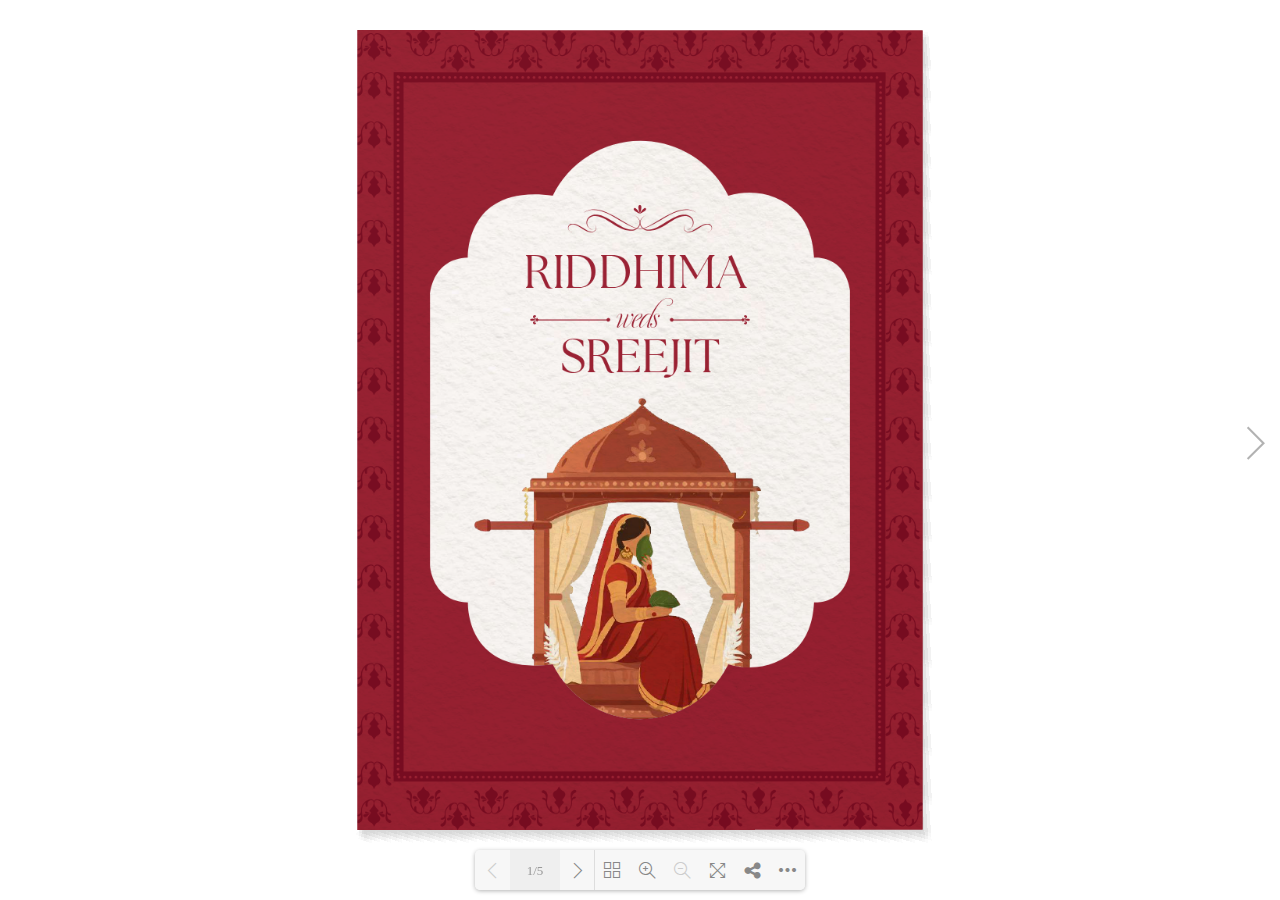
<file: index.html>
<!DOCTYPE html>
<html>
<head>
<meta charset="utf-8">
<meta http-equiv="X-UA-Compatible" content="IE=edge">
<meta name="viewport" content="width=device-width, initial-scale=1.0">

<!-- Flipbook StyleSheets -->
<link href="./dflip/css/dflip.min.css" rel="stylesheet" type="text/css">
<!-- themify-icons.min.css is not required in version 2.0 and above -->
<link href="./dflip/css/themify-icons.min.css" rel="stylesheet" type="text/css">

<style>
html, body {
margin: 0;
padding: 0;
height: 100%;
}
/* Make the flipbook fill the available viewport on mobile */
#invite {
width: 100vw;
height: 100dvh; /* modern dynamic viewport */
min-height: 100svh; /* fallback for mobile address bar */
}
</style>
</head>
<body>
<div class="_df_book" id="invite" source="invite_main.pdf"></div>

<!-- Scripts -->
<script src="./dflip/js/libs/jquery.min.js" type="text/javascript"></script>
<!-- DearFlip dependencies: load before dflip.min.js -->
<script src="./dflip/js/libs/compatibility.js" type="text/javascript"></script>
<script src="./dflip/js/libs/pdf.min.js" type="text/javascript"></script>
<script src="./dflip/js/libs/pdf.worker.min.js" type="text/javascript"></script>
<script src="./dflip/js/libs/three.min.js" type="text/javascript"></script>
<script src="./dflip/js/libs/mockup.min.js" type="text/javascript"></script>
<!-- DearFlip main -->
<script src="./dflip/js/dflip.min.js" type="text/javascript"></script>

<script>
// Ensure the container matches the real inner viewport on iOS/Android
(function() {
function resizeToInnerViewport() {
var el = document.getElementById('invite');
if (!el) return;
el.style.height = window.innerHeight + 'px';
el.style.width = window.innerWidth + 'px';
}
// Run after scripts load and on resize/orientation changes
resizeToInnerViewport();
window.addEventListener('resize', resizeToInnerViewport);
window.addEventListener('orientationchange', resizeToInnerViewport);
})();
</script>
</body>
</html>
</file>
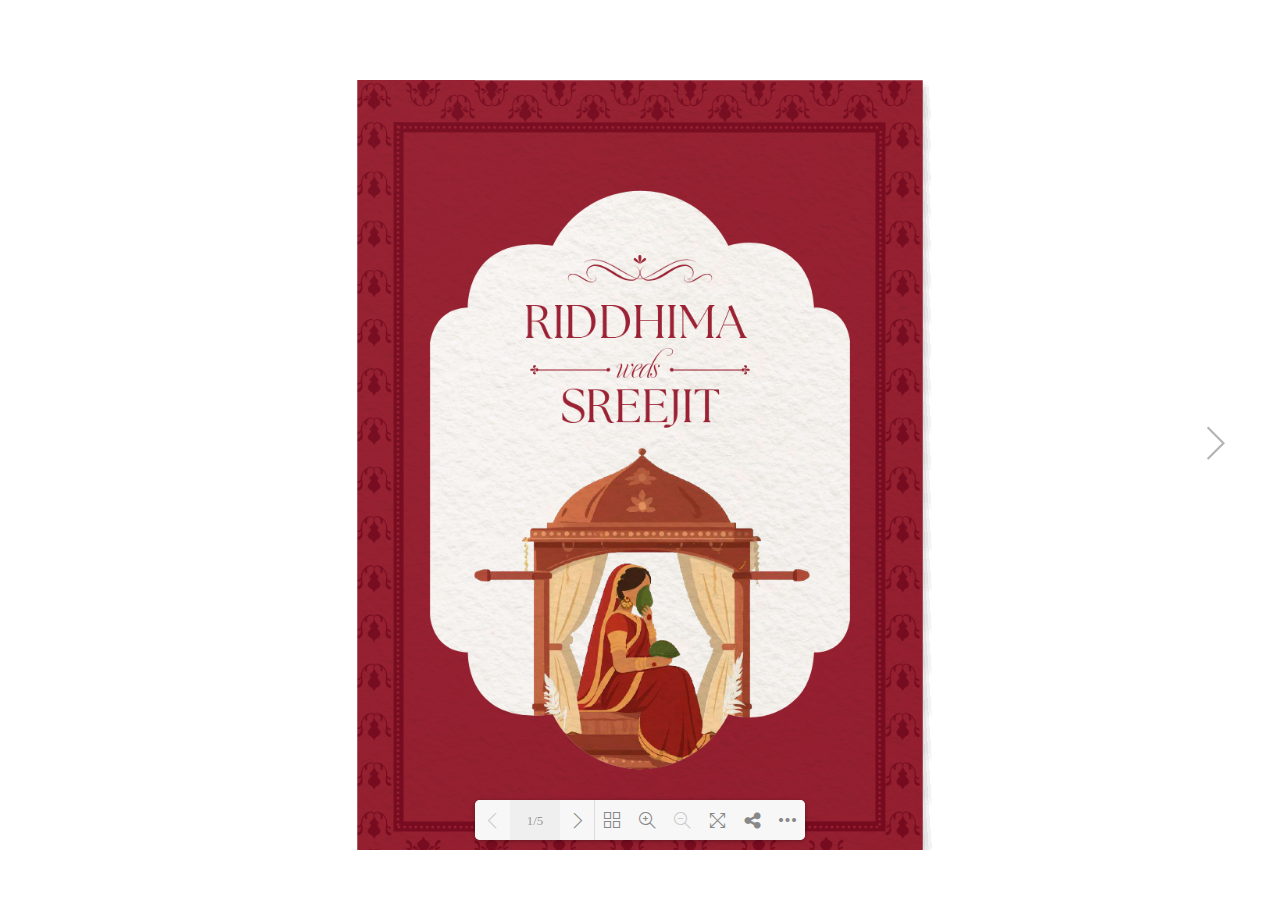
<file: invitation/index.html>
<!DOCTYPE html>
<html>
<head>
<meta charset="utf-8">
<meta http-equiv="X-UA-Compatible" content="IE=edge">
<meta name="viewport" content="width=device-width, initial-scale=1.0">

<!-- Flipbook StyleSheets -->
<link href="../dflip/css/dflip.min.css" rel="stylesheet" type="text/css">
<!-- themify-icons.min.css is not required in version 2.0 and above -->
<link href="../dflip/css/themify-icons.min.css" rel="stylesheet" type="text/css">
<!-- Shared flipbook styles -->
<link href="../css/flipbook.css" rel="stylesheet" type="text/css">
</head>
<body>
<div class="_df_book" id="invite" source="../invite_main.pdf"></div>

<!-- Scripts -->
<script src="../dflip/js/libs/jquery.min.js" type="text/javascript"></script>
<!-- DearFlip dependencies: load before dflip.min.js -->
<script src="../dflip/js/libs/compatibility.js" type="text/javascript"></script>
<script src="../dflip/js/libs/pdf.min.js" type="text/javascript"></script>
<script src="../dflip/js/libs/pdf.worker.min.js" type="text/javascript"></script>
<script src="../dflip/js/libs/three.min.js" type="text/javascript"></script>
<script src="../dflip/js/libs/mockup.min.js" type="text/javascript"></script>
<!-- DearFlip main -->
<script src="../dflip/js/dflip.min.js" type="text/javascript"></script>

<script>
// Ensure the container matches the real inner viewport on iOS/Android
(function() {
function resizeToInnerViewport() {
var el = document.getElementById('invite');
if (!el) return;
el.style.height = window.innerHeight + 'px';
el.style.width = window.innerWidth + 'px';
}
// Run after scripts load and on resize/orientation changes
resizeToInnerViewport();
window.addEventListener('resize', resizeToInnerViewport);
window.addEventListener('orientationchange', resizeToInnerViewport);
})();
</script>
</body>
</html>
</file>
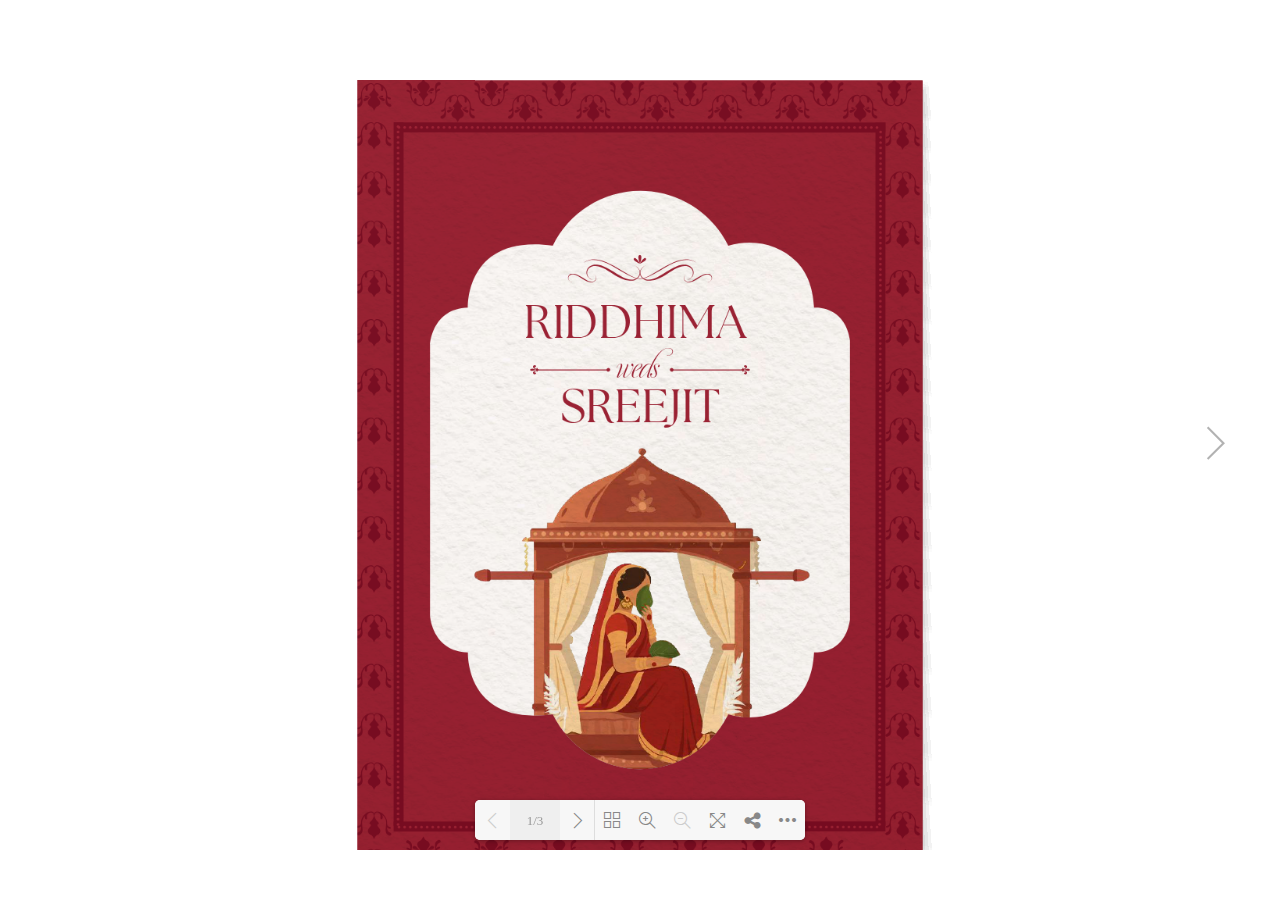
<file: wedding/index.html>
<!DOCTYPE html>
<html>
<head>
<meta charset="utf-8">
<meta http-equiv="X-UA-Compatible" content="IE=edge">
<meta name="viewport" content="width=device-width, initial-scale=1.0">

<!-- Flipbook StyleSheets -->
<link href="../dflip/css/dflip.min.css" rel="stylesheet" type="text/css">
<!-- themify-icons.min.css is not required in version 2.0 and above -->
<link href="../dflip/css/themify-icons.min.css" rel="stylesheet" type="text/css">
<!-- Shared flipbook styles -->
<link href="../css/flipbook.css" rel="stylesheet" type="text/css">
</head>
<body>
<div class="_df_book" id="invite" source="wedding_comp.pdf"></div>

<!-- Scripts -->
<script src="../dflip/js/libs/jquery.min.js" type="text/javascript"></script>
<!-- DearFlip dependencies: load before dflip.min.js -->
<script src="../dflip/js/libs/compatibility.js" type="text/javascript"></script>
<script src="../dflip/js/libs/pdf.min.js" type="text/javascript"></script>
<script src="../dflip/js/libs/pdf.worker.min.js" type="text/javascript"></script>
<script src="../dflip/js/libs/three.min.js" type="text/javascript"></script>
<script src="../dflip/js/libs/mockup.min.js" type="text/javascript"></script>
<!-- DearFlip main -->
<script src="../dflip/js/dflip.min.js" type="text/javascript"></script>

<script>
// Ensure the container matches the real inner viewport on iOS/Android
(function() {
function resizeToInnerViewport() {
var el = document.getElementById('invite');
if (!el) return;
el.style.height = window.innerHeight + 'px';
el.style.width = window.innerWidth + 'px';
}
// Run after scripts load and on resize/orientation changes
resizeToInnerViewport();
window.addEventListener('resize', resizeToInnerViewport);
window.addEventListener('orientationchange', resizeToInnerViewport);
})();
</script>
</body>
</html>
</file>
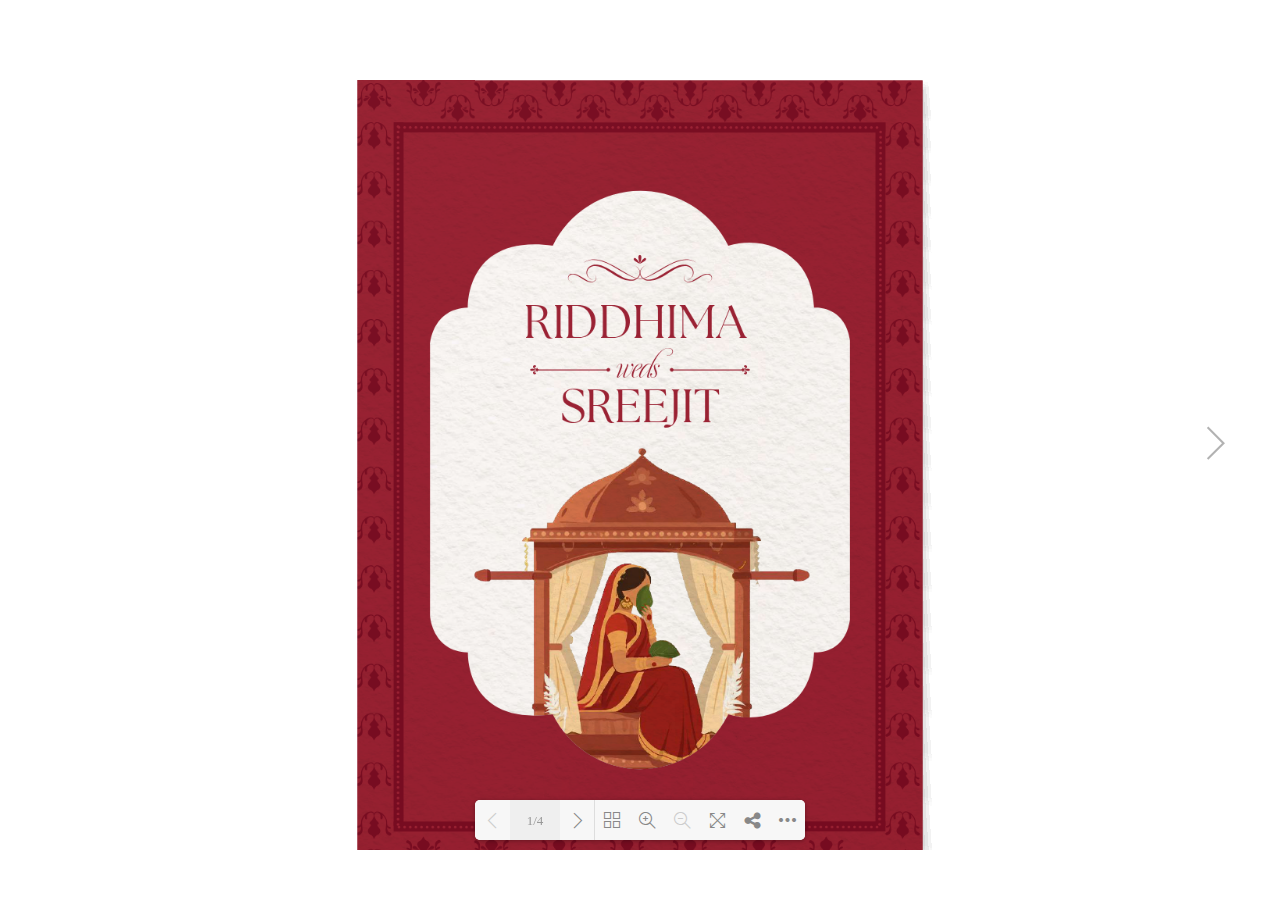
<file: weddinghaldi/index.html>
<!DOCTYPE html>
<html>
<head>
<meta charset="utf-8">
<meta http-equiv="X-UA-Compatible" content="IE=edge">
<meta name="viewport" content="width=device-width, initial-scale=1.0">

<!-- Flipbook StyleSheets -->
<link href="../dflip/css/dflip.min.css" rel="stylesheet" type="text/css">
<!-- themify-icons.min.css is not required in version 2.0 and above -->
<link href="../dflip/css/themify-icons.min.css" rel="stylesheet" type="text/css">
<!-- Shared flipbook styles -->
<link href="../css/flipbook.css" rel="stylesheet" type="text/css">
</head>
<body>
<div class="_df_book" id="invite" source="wh.pdf"></div>

<!-- Scripts -->
<script src="../dflip/js/libs/jquery.min.js" type="text/javascript"></script>
<!-- DearFlip dependencies: load before dflip.min.js -->
<script src="../dflip/js/libs/compatibility.js" type="text/javascript"></script>
<script src="../dflip/js/libs/pdf.min.js" type="text/javascript"></script>
<script src="../dflip/js/libs/pdf.worker.min.js" type="text/javascript"></script>
<script src="../dflip/js/libs/three.min.js" type="text/javascript"></script>
<script src="../dflip/js/libs/mockup.min.js" type="text/javascript"></script>
<!-- DearFlip main -->
<script src="../dflip/js/dflip.min.js" type="text/javascript"></script>

<script>
// Ensure the container matches the real inner viewport on iOS/Android
(function() {
function resizeToInnerViewport() {
var el = document.getElementById('invite');
if (!el) return;
el.style.height = window.innerHeight + 'px';
el.style.width = window.innerWidth + 'px';
}
// Run after scripts load and on resize/orientation changes
resizeToInnerViewport();
window.addEventListener('resize', resizeToInnerViewport);
window.addEventListener('orientationchange', resizeToInnerViewport);
})();
</script>
</body>
</html>
</file>
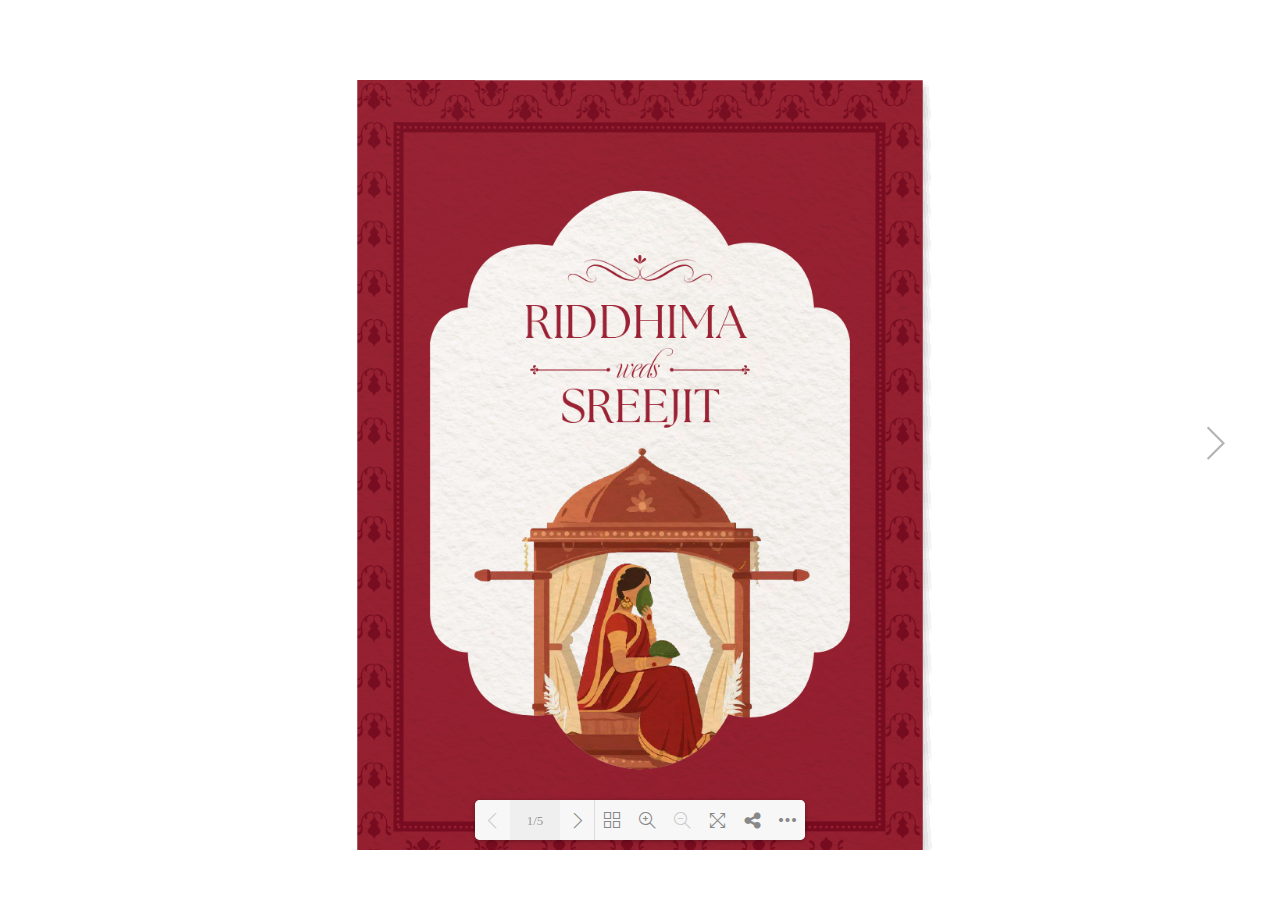
<file: weddinghaldireception/index.html>
<!DOCTYPE html>
<html>
<head>
<meta charset="utf-8">
<meta http-equiv="X-UA-Compatible" content="IE=edge">
<meta name="viewport" content="width=device-width, initial-scale=1.0">

<!-- Flipbook StyleSheets -->
<link href="../dflip/css/dflip.min.css" rel="stylesheet" type="text/css">
<!-- themify-icons.min.css is not required in version 2.0 and above -->
<link href="../dflip/css/themify-icons.min.css" rel="stylesheet" type="text/css">
<!-- Shared flipbook styles -->
<link href="../css/flipbook.css" rel="stylesheet" type="text/css">
</head>
<body>
<div class="_df_book" id="invite" source="whr.pdf"></div>

<!-- Scripts -->
<script src="../dflip/js/libs/jquery.min.js" type="text/javascript"></script>
<!-- DearFlip dependencies: load before dflip.min.js -->
<script src="../dflip/js/libs/compatibility.js" type="text/javascript"></script>
<script src="../dflip/js/libs/pdf.min.js" type="text/javascript"></script>
<script src="../dflip/js/libs/pdf.worker.min.js" type="text/javascript"></script>
<script src="../dflip/js/libs/three.min.js" type="text/javascript"></script>
<script src="../dflip/js/libs/mockup.min.js" type="text/javascript"></script>
<!-- DearFlip main -->
<script src="../dflip/js/dflip.min.js" type="text/javascript"></script>

<script>
// Ensure the container matches the real inner viewport on iOS/Android
(function() {
function resizeToInnerViewport() {
var el = document.getElementById('invite');
if (!el) return;
el.style.height = window.innerHeight + 'px';
el.style.width = window.innerWidth + 'px';
}
// Run after scripts load and on resize/orientation changes
resizeToInnerViewport();
window.addEventListener('resize', resizeToInnerViewport);
window.addEventListener('orientationchange', resizeToInnerViewport);
})();
</script>
</body>
</html>
</file>
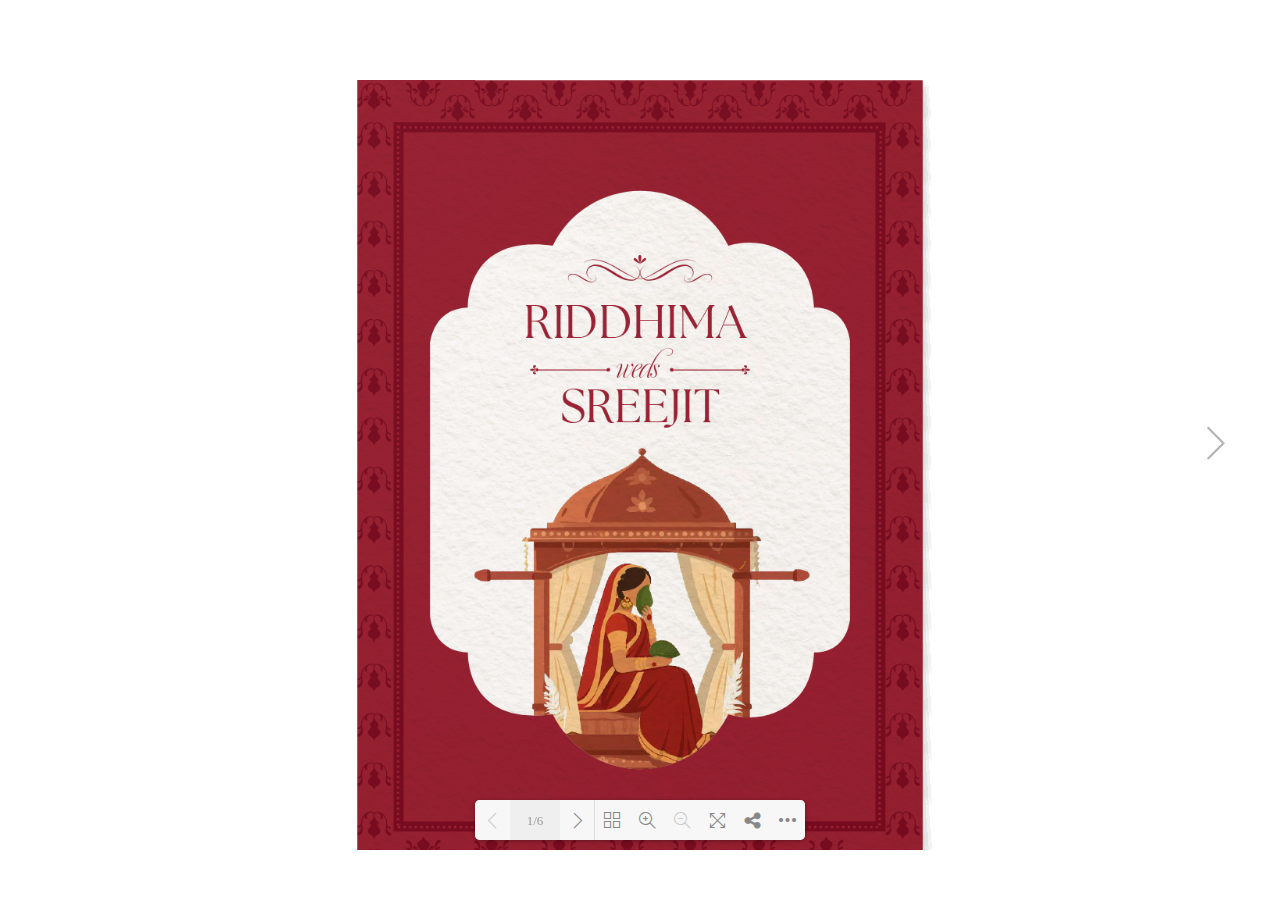
<file: weddinginvite/index.html>
<!DOCTYPE html>
<html>
<head>
<meta charset="utf-8">
<meta http-equiv="X-UA-Compatible" content="IE=edge">
<meta name="viewport" content="width=device-width, initial-scale=1.0">

<!-- Flipbook StyleSheets -->
<link href="../dflip/css/dflip.min.css" rel="stylesheet" type="text/css">
<!-- themify-icons.min.css is not required in version 2.0 and above -->
<link href="../dflip/css/themify-icons.min.css" rel="stylesheet" type="text/css">
<!-- Shared flipbook styles -->
<link href="../css/flipbook.css" rel="stylesheet" type="text/css">
</head>
<body>
<div class="_df_book" id="invite" source="../invite_c.pdf"></div>

<!-- Scripts -->
<script src="../dflip/js/libs/jquery.min.js" type="text/javascript"></script>
<!-- DearFlip dependencies: load before dflip.min.js -->
<script src="../dflip/js/libs/compatibility.js" type="text/javascript"></script>
<script src="../dflip/js/libs/pdf.min.js" type="text/javascript"></script>
<script src="../dflip/js/libs/pdf.worker.min.js" type="text/javascript"></script>
<script src="../dflip/js/libs/three.min.js" type="text/javascript"></script>
<script src="../dflip/js/libs/mockup.min.js" type="text/javascript"></script>
<!-- DearFlip main -->
<script src="../dflip/js/dflip.min.js" type="text/javascript"></script>

<script>
// Ensure the container matches the real inner viewport on iOS/Android
(function() {
function resizeToInnerViewport() {
var el = document.getElementById('invite');
if (!el) return;
el.style.height = window.innerHeight + 'px';
el.style.width = window.innerWidth + 'px';
}
// Run after scripts load and on resize/orientation changes
resizeToInnerViewport();
window.addEventListener('resize', resizeToInnerViewport);
window.addEventListener('orientationchange', resizeToInnerViewport);
})();
</script>
</body>
</html>
</file>
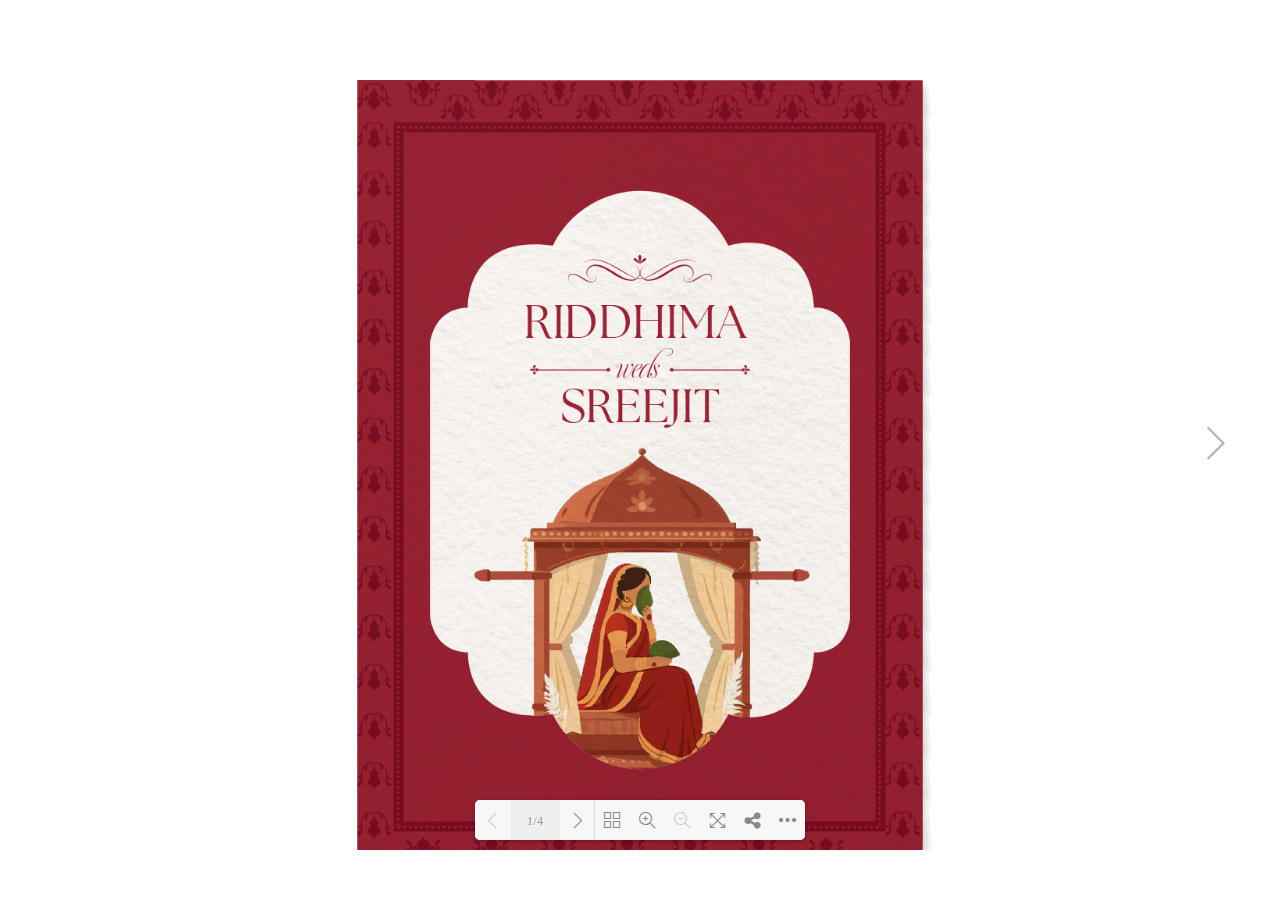
<file: weddingreception/index.html>
<!DOCTYPE html>
<html>
<head>
<meta charset="utf-8">
<meta http-equiv="X-UA-Compatible" content="IE=edge">
<meta name="viewport" content="width=device-width, initial-scale=1.0">

<!-- Flipbook StyleSheets -->
<link href="../dflip/css/dflip.min.css" rel="stylesheet" type="text/css">
<!-- themify-icons.min.css is not required in version 2.0 and above -->
<link href="../dflip/css/themify-icons.min.css" rel="stylesheet" type="text/css">
<!-- Shared flipbook styles -->
<link href="../css/flipbook.css" rel="stylesheet" type="text/css">
</head>
<body>
<div class="_df_book" id="invite" source="wr.pdf"></div>

<!-- Scripts -->
<script src="../dflip/js/libs/jquery.min.js" type="text/javascript"></script>
<!-- DearFlip dependencies: load before dflip.min.js -->
<script src="../dflip/js/libs/compatibility.js" type="text/javascript"></script>
<script src="../dflip/js/libs/pdf.min.js" type="text/javascript"></script>
<script src="../dflip/js/libs/pdf.worker.min.js" type="text/javascript"></script>
<script src="../dflip/js/libs/three.min.js" type="text/javascript"></script>
<script src="../dflip/js/libs/mockup.min.js" type="text/javascript"></script>
<!-- DearFlip main -->
<script src="../dflip/js/dflip.min.js" type="text/javascript"></script>

<script>
// Ensure the container matches the real inner viewport on iOS/Android
(function() {
function resizeToInnerViewport() {
var el = document.getElementById('invite');
if (!el) return;
el.style.height = window.innerHeight + 'px';
el.style.width = window.innerWidth + 'px';
}
// Run after scripts load and on resize/orientation changes
resizeToInnerViewport();
window.addEventListener('resize', resizeToInnerViewport);
window.addEventListener('orientationchange', resizeToInnerViewport);
})();
</script>
</body>
</html>
</file>
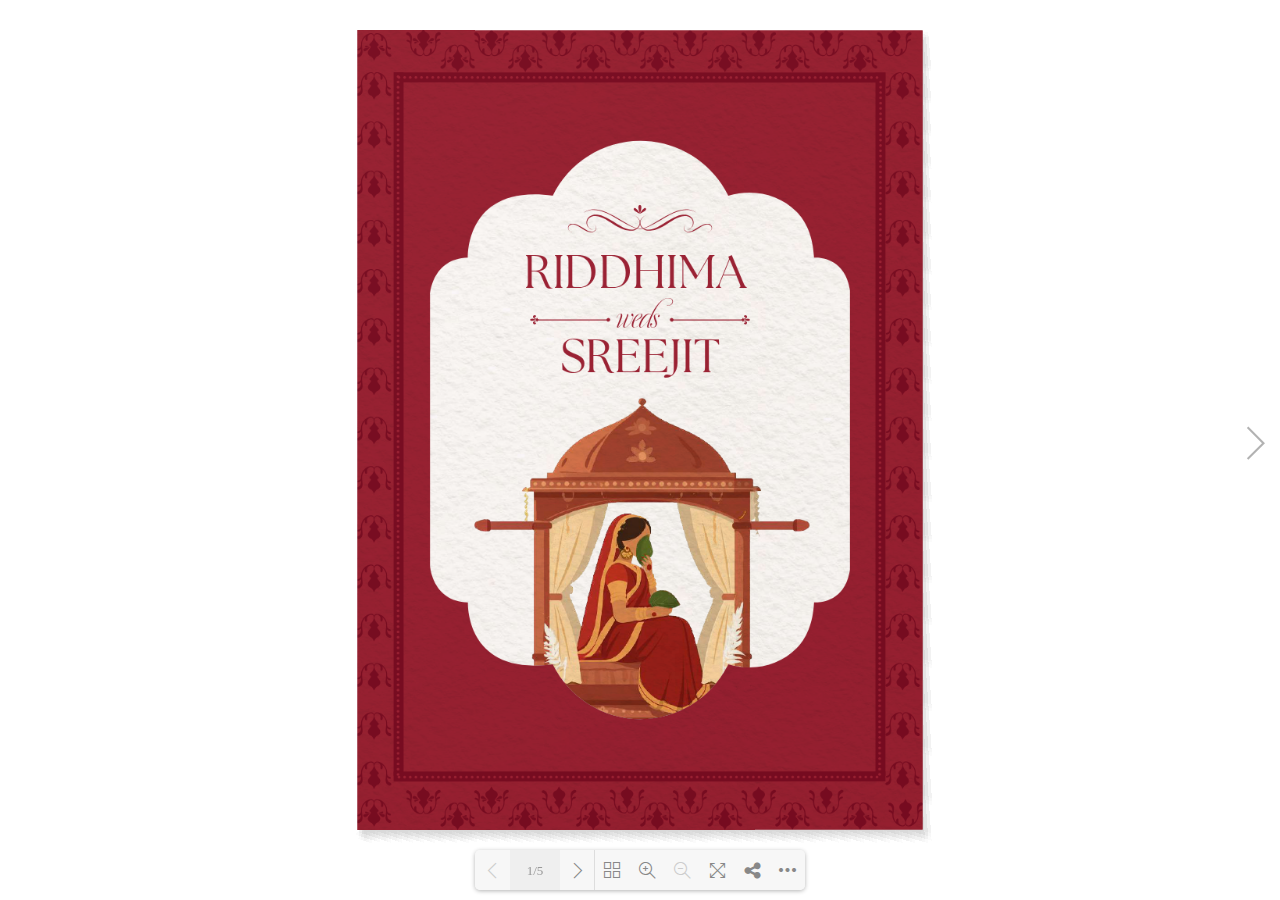
<file: invitation.html>
<!DOCTYPE html>
<html>
<head>
<meta charset="utf-8">
<meta http-equiv="X-UA-Compatible" content="IE=edge">
<meta name="viewport" content="width=device-width, initial-scale=1.0">

<!-- Flipbook StyleSheets -->
<link href="./dflip/css/dflip.min.css" rel="stylesheet" type="text/css">
<!-- themify-icons.min.css is not required in version 2.0 and above -->
<link href="./dflip/css/themify-icons.min.css" rel="stylesheet" type="text/css">

<style>
html, body {
margin: 0;
padding: 0;
height: 100%;
}
/* Make the flipbook fill the available viewport on mobile */
#invite {
width: 100vw;
height: 100dvh; /* modern dynamic viewport */
min-height: 100svh; /* fallback for mobile address bar */
}
</style>
</head>
<body>
<div class="_df_book" id="invite" source="invite_main.pdf"></div>

<!-- Scripts -->
<script src="./dflip/js/libs/jquery.min.js" type="text/javascript"></script>
<!-- DearFlip dependencies: load before dflip.min.js -->
<script src="./dflip/js/libs/compatibility.js" type="text/javascript"></script>
<script src="./dflip/js/libs/pdf.min.js" type="text/javascript"></script>
<script src="./dflip/js/libs/pdf.worker.min.js" type="text/javascript"></script>
<script src="./dflip/js/libs/three.min.js" type="text/javascript"></script>
<script src="./dflip/js/libs/mockup.min.js" type="text/javascript"></script>
<!-- DearFlip main -->
<script src="./dflip/js/dflip.min.js" type="text/javascript"></script>

<script>
// Ensure the container matches the real inner viewport on iOS/Android
(function() {
function resizeToInnerViewport() {
var el = document.getElementById('invite');
if (!el) return;
el.style.height = window.innerHeight + 'px';
el.style.width = window.innerWidth + 'px';
}
// Run after scripts load and on resize/orientation changes
resizeToInnerViewport();
window.addEventListener('resize', resizeToInnerViewport);
window.addEventListener('orientationchange', resizeToInnerViewport);
})();
</script>
</body>
</html>
</file>
<file: css/flipbook.css>
/* Shared CSS for centered flipbook display */
html, body {
    margin: 0;
    padding: 0;
    height: 100%;
    display: flex;
    justify-content: center;
    align-items: center;
}

/* Center the flipbook on the screen */
#invite {
    width: 80vw; /* Adjust width as needed */
    height: 80vh; /* Adjust height as needed */
    max-width: 1200px; /* Optional: set a maximum width */
    max-height: 800px; /* Optional: set a maximum height */
}
</file>
<file: dflip/css/dflip.min.css>
.df-abs-center{top:50%;left:50%;position:absolute;-webkit-transform:translate(-50%,-50%);-moz-transform:translate(-50%,-50%);-ms-transform:translate(-50%,-50%);transform:translate(-50%,-50%)}.df-abs-h-center{position:absolute;left:50%;-webkit-transform:translate(-50%);-moz-transform:translate(-50%);-ms-transform:translate(-50%);transform:translate(-50%)}.df-container{min-height:320px;background:no-repeat 50%;background-size:cover;width:100%;position:relative;image-rendering:auto;direction:ltr}.df-container div{box-sizing:border-box !important}.df-container.df-transparent:not(.df-fullscreen){background:transparent !important}.df-container.df-custom-fullscreen.df-fullscreen{position:fixed !important;top:0 !important;left:0 !important;right:0 !important;bottom:0 !important;margin:0 !important;border:0 !important;z-index:999999}.df-container .loading-info{position:absolute;top:100%;margin-top:20px;margin-left:5px;padding:6px 20px;background-color:rgba(0,0,0,0.3);font-style:italic;border-radius:5px;font-size:11px;max-height:30px;color:#fff;max-width:200px;transform:translateX(-50%);-moz-transform:translateX(-50%);-ms-transform:translateX(-50%);-webkit-transform:translateX(-50%);left:50%;opacity:.7;transition:.3s top ease;-webkit-transition:.3s top ease}.loading-info.df-old-browser{color:gray;background-color:white;opacity:.9;text-align:center;max-height:none}.loading-info.df-old-browser a{font-weight:bold;font-style:normal;text-transform:uppercase;color:#2196f3;display:block;text-decoration:underline;margin:10px 0 0}.df-container.df-init .loading-info{top:50%}.df-3dcanvas{position:absolute;z-index:1;right:0;top:0}.df-rtl .df-3dcanvas{right:auto;right:initial;left:0}.df-container a{outline:0;text-decoration:none;box-shadow:none}.df-container.df-zoom-enabled canvas.df-3dcanvas,.df-container.df-zoom-enabled .df-book-stage{cursor:move;cursor:-webkit-grab}.df-container:before,.df-container:after{content:" ";transition:.3s .1s opacity;-webkit-transition:.3s .1s opacity;opacity:0;height:50px;width:50px;left:50%;top:50%;font-size:12px;margin:-45px -25px -25px;box-sizing:border-box;position:absolute;pointer-events:none}.df-container.df-loading:before,.df-container.df-loading:after{content:" ";z-index:100;opacity:1}.df-container.df-loading:after{content:" ";background-image:url("../images/loading.gif");background-repeat:no-repeat;background-size:32px;background-position:50%}.df-container.df-loading:before{background-color:white;-webkit-border-radius:50px;-moz-border-radius:50px;border-radius:50px;border:1px solid rgba(150,150,150,0.2)}.df-book-stage{position:absolute;overflow:hidden;right:0;bottom:0;z-index:1;top:0;left:0;filter:blur(0);-webkit-filter:blur(0);padding:30px 50px 70px}.df-container.df-xs .df-book-stage{padding-left:20px;padding-right:20px}.df-container.df-sidemenu-open .df-book-stage{padding-left:230px;padding-right:10px}.df-container.df-sidemenu-open>.df-ui-btn.df-ui-prev{left:220px}.df-rtl.df-container.df-sidemenu-open>.df-ui-btn.df-ui-prev{left:0}.df-rtl.df-container.df-sidemenu-open>.df-ui-btn.df-ui-next{right:220px}.df-book-stage.df-zoom-enabled{cursor:move}.df-page-front:before,.df-page-back:before{content:" "}.df-book-page .df-page-front:before{background-image:-webkit-linear-gradient(right,rgba(0,0,0,0.25),rgba(0,0,0,0.2) 10%,rgba(0,0,0,0.15) 25%,rgba(0,0,0,0) 70%);background-image:-moz-linear-gradient(right,rgba(0,0,0,0.25),rgba(0,0,0,0.2) 10%,rgba(0,0,0,0.15) 25%,rgba(0,0,0,0) 70%);background-image:-ms-linear-gradient(right,rgba(0,0,0,0.25),rgba(0,0,0,0.2) 10%,rgba(0,0,0,0.15) 25%,rgba(0,0,0,0) 70%)}.df-book-page .df-page-back:before{background-image:-webkit-linear-gradient(left,rgba(0,0,0,0.25),rgba(0,0,0,0.15) 15%,rgba(255,255,255,0.07),rgba(255,255,255,0.0));background-image:-moz-linear-gradient(left,rgba(0,0,0,0.25),rgba(0,0,0,0.15) 15%,rgba(255,255,255,0.07),rgba(255,255,255,0.0));background-image:-ms-linear-gradient(left,rgba(0,0,0,0.25),rgba(0,0,0,0.15) 15%,rgba(255,255,255,0.07),rgba(255,255,255,0.0))}.df-book-wrapper,.df-page-wrapper,.df-book-page,.df-page-content,.df-page-front:before,.df-page-wrapper:after,.df-page-back:before,.df-page-content:after,.df-page-effects,.df-page-effects:before,.df-page-effects{position:absolute;height:100%;display:block;top:0}.df-page-content,.df-book-page{width:100%}.df-book-wrapper{position:relative;margin:0 auto;transition:.3s left;-webkit-transition:.3s left;left:0}.df-zoom-enabled .df-book-wrapper{transition:none;-webkit-transition:none}.df-loading.df-container .df-book-wrapper{left:100%}.df-book-wrapper.close-right{left:25%}.df-book-wrapper.close-left{left:-25%}.df-book-shadow{position:absolute;z-index:-1;height:100%;-webkit-box-shadow:0 0 10px rgba(0,0,0,0.3);-moz-box-shadow:0 0 10px rgba(0,0,0,0.3);-ms-box-shadow:0 0 10px rgba(0,0,0,0.3);box-shadow:0 0 10px rgba(0,0,0,0.3)}.df-book-wrapper .df-book-side-buttons{position:absolute;left:100%;width:40px;opacity:.3;height:100%;cursor:pointer;z-index:30;-webkit-border-radius:0 20px 20px 0;-moz-border-radius:0 20px 20px 0;border-radius:0 20px 20px 0}.df-book-prev-button.df-book-side-buttons{-webkit-border-radius:20px 0 0 20px;-moz-border-radius:20px 0 0 20px;border-radius:20px 0 0 20px}.df-book-wrapper .df-book-side-buttons:hover{opacity:.5;background-color:rgba(0,0,0,0.18)}.df-book-wrapper .df-book-prev-button{right:100%;left:auto;left:initial}.df-book-wrapper .df-book-side-buttons:before{position:absolute;font-size:30px;-webkit-transform:translate(-50%,-50%);-moz-transform:translate(-50%,-50%);-ms-transform:translate(-50%,-50%);transform:translate(-50%,-50%);left:50%;top:50%}.df-page-wrapper{overflow:hidden}.df-hard-page .df-page-wrapper{width:100% !important;height:100% !important;overflow:visible;transform-style:preserve-3d;-webkit-transform-origin:0 50% 0;-moz-transform-origin:0 50% 0;-ms-transform-origin:0 50% 0;transform-origin:0 50% 0}.df-book-page.df-flipping,.df-book-page.df-folding{box-shadow:-2px 0 10px rgba(0,0,0,0.0)}.df-book-page.df-left-side{left:0;-webkit-transform-origin:right;-moz-transform-origin:right;-ms-transform-origin:right;transform-origin:right}.df-book-page.df-right-side{left:50%;-webkit-transform-origin:left;-moz-transform-origin:left;-ms-transform-origin:left;transform-origin:left}.df-book-page.df-right-side+.df-page-wrapper.df-right-side{z-index:-1}.df-book-page .df-page-front,.df-book-page .df-page-back{width:100%;background-size:100.5% 100%;background-size:100% 100%;height:100%;background-color:white;position:absolute;box-sizing:border-box}.df-page-back>canvas,.df-page-front>canvas{width:100%;position:relative;z-index:-1}.df-quick-turn:before{opacity:0}.df-book-page.df-flipping.df-left-side:before{background-image:-webkit-linear-gradient(left,rgba(0,0,0,0),rgba(0,0,0,0.1));background-image:-moz-linear-gradient(left,rgba(0,0,0,0),rgba(0,0,0,0.1));width:10px;left:-10px}.df-book-page{width:50%}.df-book-page.df-flipping,.df-book-page.df-folding{z-index:200 !important}.df-page-content{background-size:100.25% !important;background-repeat:no-repeat !important;transition-property:transform;-webkit-transition-property:-webkit-transform;width:100%;overflow:hidden}.df-book-page.df-left-side .df-page-front{z-index:2}.df-book-page.df-left-side .df-page-back{z-index:1}.df-book-page.df-left-side.df-folding:not(.df-hard-page) .df-page-back{z-index:3}.df-book-page.df-right-side .df-page-front{top:0;left:0;z-index:0}.df-book-page,.df-page-front,.df-page-back,.df-page-fold-inner-shadow,.df-page-fold-outer-shadow,.df-page-wrapper{position:absolute;-webkit-transform-origin:0 0;-moz-transform-origin:0 0;-ms-transform-origin:0 0;transform-origin:0 0}.df-page-front,.df-page-back{overflow:hidden}.df-page-fold-outer-shadow{z-index:-1;width:100%;height:100%}.df-page-fold-inner-shadow{position:absolute;z-index:5;display:none}.df-book-page.df-folding .df-page-fold-inner-shadow{display:block}.df-book-page.df-right-side .df-page-back{left:0;z-index:1}.df-book-page.df-right-side.df-folding .df-page-front{z-index:2}.df-page-wrapper.df-right-side .df-page-back{left:100%;z-index:1;overflow:hidden}.df-hard-page .df-page-front,.df-hard-page .df-page-back{-webkit-backface-visibility:hidden;-moz-backface-visibility:hidden;-ms-backface-visibility:hidden;backface-visibility:hidden}.df-hard-page.df-right-side .df-page-front{-webkit-transform-origin:right 50%;-moz-transform-origin:right 50%;-ms-transform-origin:right 50%;transform-origin:right 50%;z-index:3 !important}.df-hard-page.df-left-side .df-page-front{-webkit-transform-origin:right 50%;-moz-transform-origin:right 50%;-ms-transform-origin:right 50%;transform-origin:right 50%}.df-hard-page.df-right-side .df-page-back{-webkit-transform-origin:left 50%;-moz-transform-origin:left 50%;-ms-transform-origin:left 50%;transform-origin:left 50%;z-index:3}.df-hard-page.df-left-side .df-page-back{-webkit-transform-origin:left 50%;-moz-transform-origin:left 50%;-ms-transform-origin:left 50%;transform-origin:left 50%}.df-page-front:before,.df-page-back:before{width:20%;z-index:5;pointer-events:none}.df-page-front:before{right:0}.df-page-wrapper.df-right-side.df-flipping{z-index:4}.df-ui{height:60px;padding:20px 16px 0}.df-ui-wrapper,.df-ui-btn{color:#888;vertical-align:top;background-color:#f7f7f7;box-sizing:border-box;text-align:center}.df-ui-wrapper{box-shadow:0 1px 4px rgba(0,0,0,0.3);background-color:#f7f7f7;position:absolute}.df-share-wrapper{z-index:2;position:absolute;top:0;bottom:0;right:0;left:0;background-color:rgba(0,0,0,0.35);display:none}.df-share-box{position:absolute;top:50%;width:280px;-webkit-transform:translateX(-50%) translateY(-50%);-moz-transform:translateX(-50%) translateY(-50%);-ms-transform:translateX(-50%) translateY(-50%);transform:translateX(-50%) translateY(-50%);left:50%;background-color:#fff;border-radius:10px;padding:10px 15px 5px;text-align:center}span.df-share-title{color:#777;margin-bottom:10px;display:block}.df-share-url{background-color:#fff;height:60px;color:#666;padding:2px 5px;-webkit-border-radius:5px;-moz-border-radius:5px;border-radius:5px;width:100%;font-size:12px;box-sizing:border-box;margin-bottom:0}.df-share-button{display:inline-block;text-align:center;cursor:pointer;-webkit-border-radius:50%;-moz-border-radius:50%;border-radius:50%;padding:10px;margin:3px;color:#aaa}.df-share-button:hover{color:#444}.df-ui-btn{position:relative;width:35px;right:0;height:40px;font-size:17px;cursor:pointer;z-index:2;display:inline-block;padding:12px 5px;line-height:1}.df-floating .df-ui-controls>.df-ui-btn:first-child{border-radius:5px 0 0 5px}.df-floating .df-ui-controls>.df-ui-btn:last-child{border-radius:0 5px 5px 0}.df-ui-btn:before{box-sizing:border-box}.df-ui-thumbnail,.df-ui-share,.df-ui-outline,.df-ui-help,.df-ui-sound{float:left}.df-ui-btn:hover{color:#00acce}.df-ui-btn.disabled,.df-ui-btn.disabled:hover{color:#ccc}.df-ui-page{padding:8px 5px 2px;font-size:12px;width:auto;width:50px;margin:0;border-radius:0;background-color:rgba(0,0,0,0.03)}.df-ui-page input{width:100%;background-color:transparent;height:25px;margin:0;padding:0 !important;border:1px solid #8f8f8f;text-align:center;vertical-align:top;color:transparent;font-size:14px;top:0;box-sizing:border-box;z-index:-1;display:inline-block;opacity:0}.df-ui-page input:focus{z-index:2;opacity:1;color:inherit}.df-ui-page input:focus+label{opacity:0;display:none}.df-ui-page label{position:absolute;height:30px;width:100%;display:block;top:0;padding-top:14px;line-height:1.1em;color:#999;font-size:13px;font-weight:normal;left:0;cursor:pointer;background-color:transparent;z-index:1;box-sizing:border-box}.df-ui-share{float:left}.df-ui-fullscreen{bottom:0}.df-ui-zoom{top:24px;height:60px;right:24px;width:30px;display:none;-webkit-border-radius:3px;-moz-border-radius:3px;border-radius:3px}.df-ui-sidemenu-close{position:absolute;top:10px;right:-32px;font-size:14px;width:32px;height:35px;cursor:pointer;padding:10px 0;background:inherit;border-radius:0 5px 5px 0;z-index:-1;transition:.5s ease;-webkit-transition:.5s ease}.df-ui-controls{bottom:0;width:100%;height:40px;padding:0;-webkit-touch-callout:none;-webkit-user-select:none;-moz-user-select:none;-ms-user-select:none;user-select:none;z-index:4;display:block}.df-floating .df-ui-controls{bottom:10px;width:auto;width:initial;-webkit-transform:translateX(-50%);-moz-transform:translateX(-50%);-ms-transform:translateX(-50%);transform:translateX(-50%);left:50%;margin:0 auto;display:table;display:flex;border-radius:5px}.df-floating.df-controls-top .df-ui-controls{bottom:auto;bottom:initial;top:10px}.df-floating.df-controls-hide .df-ui-controls{display:none}.df-ui-wrapper.df-ui-controls .df-ui-btn{float:none}.df-ui-size{bottom:24px;height:60px;right:24px}.df-ui-zoom:before,.df-ui-size:before{height:0;border-bottom:1px solid;content:" ";right:5px;opacity:.3;display:block;position:absolute;top:30px;left:5px;z-index:2}.df-ui-zoomin{top:0}.df-ui-zoomout{bottom:0}.df-ui-next{right:0;border-radius:0}.df-container.df-floating>.df-ui-next{right:8px}.df-container.df-floating>.df-ui-prev{left:2px}.df-container>.df-ui-next,.df-container>.df-ui-prev{margin-top:-5px;-webkit-transform:translateY(-50%);-moz-transform:translateY(-50%);-ms-transform:translateY(-50%);transform:translateY(-50%);top:50%;position:absolute;opacity:.3;font-size:36px;color:#000;text-align:center;background-color:transparent;height:auto;height:initial;width:auto;width:initial}.df-container>.df-ui-next:hover,.df-container>.df-ui-prev:hover{opacity:.7}.df-container.df-floating>.df-ui-next,.df-container.df-floating>.df-ui-prev{border-radius:50%;width:40px}.df-ui-prev{left:0;right:auto;border-radius:0}.df-ui-alt{position:relative !important;right:auto;right:initial;left:auto;left:initial;box-shadow:none !important}.df-ui-alt.df-ui-next{border-right:1px solid #ddd}.df-ui-btn.df-active{color:#00acce;background-color:#e7e7e7}.df-ui-fit{display:none}.df-ui-zoomin,.df-ui-zoomout,.df-ui-fullscreen,.df-ui-more{float:right}.df-ui-fit{top:0}.df-ui-more .more-container,.df-ui-search .search-container{display:none;position:absolute;bottom:100%;margin-bottom:8px !important;right:10px;background-color:#f7f7f7;z-index:20;border-radius:5px;box-shadow:0 -1px 3px rgba(0,0,0,0.2)}.df-controls-top .df-ui-more .more-container,.df-controls-top .df-ui-search .search-container{bottom:auto;bottom:initial;margin-top:8px !important;top:100%;box-shadow:0 1px 3px rgba(0,0,0,0.2)}.more-container:before,.search-container:before{content:" ";position:absolute;border:7px solid transparent;border-top-color:#eee;height:0;width:0;bottom:-14px;right:13px;margin-right:-8px;pointer-events:none}.df-controls-top .more-container:before,.df-controls-top .search-container:before{border:7px solid transparent;border-bottom-color:#eee;top:-14px}.more-container .df-ui-btn{width:auto;width:initial;width:170px;text-align:left;padding:8px 10px;height:36px;border-top:1px solid #e4e4e4;border-radius:0}.more-container .df-ui-btn:hover{background-color:#eee}.more-container>.df-ui-btn:first-child{border-radius:5px;border-top:0}.more-container>.df-ui-btn:last-child{border-radius:0 0 5px 5px}.more-container .df-ui-btn:before{position:absolute;top:11px;font-size:14px}.df-ui-btn span{display:none}.more-container .df-ui-btn span{font-size:12px;padding-left:20px;vertical-align:middle;display:inline-block}.df-ui-more.df-active .more-container,.df-ui-search.df-active .search-container{display:block}.df-container section{padding:0}.annotationLayer section,.annotationDiv section,.customLinkAnnotation,.customHtmlAnnotation,.customVideoAnnotation,.linkAnnotation,.highlightAnnotation,.popupAnnotation{position:absolute;z-index:5;cursor:pointer;pointer-events:all}.annotationDiv .popupWrapper{position:absolute;width:20em}.annotationDiv .popup{position:absolute;z-index:200;max-width:20em;background-color:#ff9;box-shadow:0 2px 5px #333;border-radius:2px;padding:.6em;margin-left:5px;cursor:pointer;word-wrap:break-word}.annotationDiv .popup h1{font-size:1em;border-bottom:1px solid #000;padding-bottom:.2em}.annotationDiv .popup p{padding-top:.2em}.annotationDiv .highlightAnnotation,.annotationDiv .underlineAnnotation,.annotationDiv .squigglyAnnotation,.annotationDiv .strikeoutAnnotation,.annotationDiv .fileAttachmentAnnotation{cursor:pointer}.annotationDiv .textAnnotation img{position:absolute;cursor:pointer}section.linkAnnotation a,.annotationDiv .buttonWidgetAnnotation.pushButton>a{display:block;height:100%}section.linkAnnotation a,a.linkAnnotation,a.customLinkAnnotation,.customHtmlAnnotation,.customVideoAnnotation{background-color:transparent;background-color:#ff0;opacity:.1}section.linkAnnotation a:hover,a.linkAnnotation:hover,.highlightAnnotation:hover,a.customLinkAnnotation:hover{opacity:.4;border-color:transparent;background-color:#2196f3}.annotationDiv,.textLayerDiv{position:absolute;top:0;left:0;bottom:0;right:0;overflow:hidden}.textLayerDiv{line-height:1.0}.textLayerDiv>div{position:absolute;white-space:pre;cursor:text;-webkit-transform-origin:0 0;-moz-transform-origin:0 0;-o-transform-origin:0 0;-ms-transform-origin:0 0;transform-origin:0 0}section.linkAnnotation a .annotationLayer>a{display:block;position:absolute;height:100%;cursor:pointer;box-sizing:border-box}.df-page-loading:after,.df-page-loading:before{content:" ";height:44px;width:44px;position:absolute;top:50%;left:50%;margin:-22px -22px}.df-page-loading:before{background-color:white;-webkit-border-radius:50px;-moz-border-radius:50px;border-radius:50px;box-sizing:border-box}.df-page-loading:after{background-image:url("../images/loading.gif");background-repeat:no-repeat;background-position:center;background-size:22px}.df-thumb-container .df-vrow{height:124px;left:0;width:90%;margin:10px auto;background-position:50%;cursor:pointer;background-repeat:no-repeat;right:0;border-radius:5px}.df-thumb-container .df-vrow:before{content:"";background-image:url("../images/loading.gif");background-size:22px;height:22px;width:22px;display:block;top:60px;margin:0 auto;position:relative;z-index:0}.df-thumb-container .df-vrow:hover{background-color:#bbb}.df-floating .df-thumb-container .df-vrow:hover,.df-vrow.df-selected{background-color:#ccc;opacity:1}.df-thumb-container .df-vrow.df-thumb-loaded{background-size:contain}.df-thumb-container .df-vrow.df-thumb-loaded:before{display:none}.df-vrow>div{height:20px;background-color:rgba(170,170,170,0.54);width:40px;margin:0 auto}.df-sidemenu{float:left;width:220px;height:auto !important;position:absolute !important;top:0;z-index:3;transition:.5s transform ease;-webkit-transition:.5s -webkit-transform ease;transform:translateX(-100%);-webkit-transform:translateX(-100%);-moz-transform:translateX(-100%);-ms-transform:translateX(-100%);left:-50px;background-color:rgba(238,238,238,0.9)}.df-rtl .df-sidemenu{left:auto;left:initial;transform:translateX(100%);-webkit-transform:translateX(100%);-moz-transform:translateX(100%);-ms-transform:translateX(100%);right:-50px;direction:rtl}.df-thumb-container{text-align:center}.df-outline-container{color:#666;font-size:12px}.df-outline-wrapper,.df-thumb-wrapper{position:absolute !important;top:0;bottom:0;left:0;right:0;height:auto !important;box-shadow:1px 0 4px rgba(102,102,102,0.38)}.df-outline-wrapper{overflow:auto;padding:10px 10px 5px 10px}.df-floating .df-outline-container,.df-floating .df-thumb-container{bottom:0}.df-sidemenu.df-sidemenu-visible{display:block;transform:translateX(0);-ms-transform:translateX(0);-moz-transform:translateX(0);-webkit-transform:translateX(0);left:0}.df-outline-toggle{cursor:pointer;float:left;width:18px;padding:5px 0;margin-left:-18px;text-align:center}.df-outline-toggle.df-outlines-hidden ~ .df-outline-items{display:none}.df-outline-items>.df-outline-item{margin-left:18px}.df-outline-item a:hover,.df-outline-toggle:hover{background-color:#e7e7e7}.df-outline-item a{color:inherit !important;text-decoration:none !important;display:block;padding:5px 0 5px 5px;overflow:hidden;text-overflow:ellipsis;border:none !important;box-shadow:none !important}.df-outline-toggle:before{content:"\e64b";font-size:10px;font-family:'themify'}.df-outline-toggle.df-outlines-hidden:before{content:"\e649"}.df-lightbox-wrapper{position:fixed !important;top:0;bottom:0;right:0;height:auto !important;left:0;background-color:white;z-index:99999}.df-lightbox-controls{float:right;padding:5px;z-index:1000;position:relative}.df-lightbox-close{float:right;height:40px;text-align:center;font-size:50px;cursor:pointer;color:#444;border-radius:50%;border-color:transparent;width:40px;background-color:transparent;transition:.2s;-webkit-transition:.2s}.df-lightbox-close:hover{color:white;background-color:rgba(0,0,0,0.21);border-color:black}.df-lightbox-close:before{top:50%;position:absolute;-webkit-transform:translate(-50%,-50%);-moz-transform:translate(-50%,-50%);-ms-transform:translate(-50%,-50%);transform:translate(-50%,-50%);left:50%;font-size:24px}.df-lightbox-wrapper .df-container{position:absolute !important;width:100%;top:0;bottom:0;height:auto !important}.df-container.df-xs .df-ui-controls .df-ui-btn.df-ui-page{display:none !important}._df_button,._df_thumb,._df_custom{-webkit-box-sizing:border-box;-moz-box-sizing:border-box;box-sizing:border-box;display:inline-block;position:relative;cursor:pointer}._df_button{padding:5px 15px;background:#0085ba;color:white;font-size:14px;border-color:#0073aa #006799 #006799;cursor:pointer;border-width:1px;border-style:solid;-webkit-appearance:none;-webkit-border-radius:3px;border-radius:3px;white-space:nowrap}._df_thumb{border:0;width:140px;height:200px;text-align:center}._df_thumb{cursor:pointer;box-shadow:0 1px 2px rgba(0,0,0,0.22);display:inline-block;-webkit-transform-style:flat;-moz-transform-style:preserve-3d;transform-style:preserve-3d;box-sizing:border-box;-webkit-transition:.2s;margin:30px 10px 10px;-moz-perspective:1200px;perspective:1200px}._df_books ._df_thumb,._df_books .df-dummy{width:140px;height:200px;text-align:center;display:inline-block;position:relative;margin:20px 10px;vertical-align:top}._df_thumb[thumbtype="img"]{height:auto}._df_thumb[thumbtype="img"] img{max-width:100%;max-height:200px;margin:0;padding:0;border:0}._df_book-cover{background-size:100% 100%;height:100%;width:100%;-webkit-transform-origin:left;transform-origin:left;top:0;background-color:#eee;position:relative;overflow:hidden;-webkit-transition:.3s;-moz-transition:.3s;-ms-transition:.3s;box-shadow:0 1px 2px rgba(0,0,0,0.22)}._df_thumb ._df_book-title{bottom:-100%;position:absolute;width:100%;left:0;padding:5px;font-size:12px;background:rgba(60,60,60,0.8);box-sizing:border-box;display:block;color:white;transition:.4s;-webkit-transition:.4s;opacity:0}._df_thumb ._df_book-tag{float:left;padding:0 4px 2px;background-color:rgba(0,0,0,0.26);text-transform:uppercase;font-size:10px;margin:-15px 0 0 2px;z-index:-1;color:rgba(255,255,255,0.8);position:relative}._df_thumb:hover ._df_book-title,._df_thumb-not-found ._df_book-title{opacity:1;bottom:0}._df_thumb:hover ._df_book-cover{-webkit-transform:rotateY(-20deg) rotateZ(0);-moz-transform:rotateY(-20deg) rotateZ(0);-ms-transform:rotateY(-20deg) rotateZ(0);transform:rotateY(-20deg) rotateZ(0);box-shadow:3px 0 12px rgba(0,0,0,0.60)}.df-webkit ._df_thumb:hover ._df_book-cover{-webkit-transform:none;-moz-transform:none;-ms-transform:none;transform:none;box-shadow:1px 0 12px rgba(0,0,0,0.60)}._df_books{max-width:960px;margin:0 auto;text-align:center;position:relative;z-index:1;padding:20px 5px 150px}._df_books-break{color:rgba(255,255,255,0.3);font-size:14px;letter-spacing:1px;font-weight:600;margin-top:25px;text-transform:uppercase}._df_books-break:after{content:" ";bottom:0;width:50px;height:1px;background-color:rgba(255,255,255,0.24);display:block;margin:10px auto}.df-page-wrapper{-webkit-transform:translateZ(0);-moz-transform:translateZ(0);-ms-transform:translateZ(0);transform:translateZ(0)}.df-container ::-webkit-scrollbar{width:8px}.df-container ::-webkit-scrollbar-button{height:8px}.df-container ::-webkit-scrollbar-thumb{background:rgba(0,0,0,0.3);border:0 none #fff;border-radius:100px}.df-container ::-webkit-scrollbar-thumb:hover{background:rgba(0,0,0,0.5)}.df-container ::-webkit-scrollbar-thumb:active{background:rgba(0,0,0,0.5)}.df-container ::-webkit-scrollbar-track{background:rgba(0,0,0,0.20);border:0 none #fff;border-radius:100px}.df-container ::-webkit-scrollbar-track:hover{background:rgba(0,0,0,0.2)}.df-container ::-webkit-scrollbar-track:active{background:rgba(0,0,0,0.15)}.df-container ::-webkit-scrollbar-corner{background:transparent}.df-skipTransition{-webkit-transition:none !important;-moz-transition:none !important;-ms-transition:none !important;transition:none !important}.df-container.df-fullscreen{height:100% !important;max-height:100% !important;width:100% !important;max-width:100% !important}.df-container.df-double-internal .df-page-front{background-position:left;background-size:cover}.df-container.df-double-internal .df-page-back{background-position:right;background-size:cover}.customHtmlAnnotation iframe{position:absolute;top:0;left:0;width:100% !important;height:100% !important}.df-rtl .more-container .df-ui-btn{text-align:right;direction:rtl}.df-rtl .more-container .df-ui-btn:before{right:10px}.df-rtl .more-container .df-ui-btn span{padding:0 20px 0 0}.df-rtl .df-outline-items>.df-outline-item{margin:0 18px 0 0;text-align:right;direction:rtl}.df-rtl .df-outline-toggle{float:right;margin:0 -18px 0 0}.df-rtl .df-outline-toggle.df-outlines-hidden:before{content:"\e64a"}.df-rtl .df-sidemenu.df-sidemenu-visible{left:auto;left:initial;right:0}.df-rtl .df-ui-sidemenu-close{right:auto;right:initial;left:-32px;border-radius:5px 0 0 5px}._df_thumb[thumbtype="img"] ._df_thumb-not-found{height:200px;position:relative}body.admin-bar .df-lightbox-wrapper{top:32px}@media screen and (max-width:782px){body.admin-bar .df-lightbox-wrapper{top:46px}}.df-raw-loading{position:absolute;margin-top:20px;margin-left:5px;padding:6px 20px;background-color:rgba(0,0,0,0.3);font-style:italic;border-radius:5px;font-size:11px;max-height:30px;color:#fff;max-width:200px;transform:translateX(-50%);-moz-transform:translateX(-50%);-ms-transform:translateX(-50%);-webkit-transform:translateX(-50%);left:50%;top:50%;opacity:.7}.df-raw-loading a{color:inherit !important}.df-container .df-raw-loading{top:100%}[hidden]{display:none}html.df-lightbox-open,body.df-lightbox-open{overflow:hidden !important}.df-custom-fullscreen.df-fullscreen[backgroundcolor='transparent']{background:gray !important}
</file>
